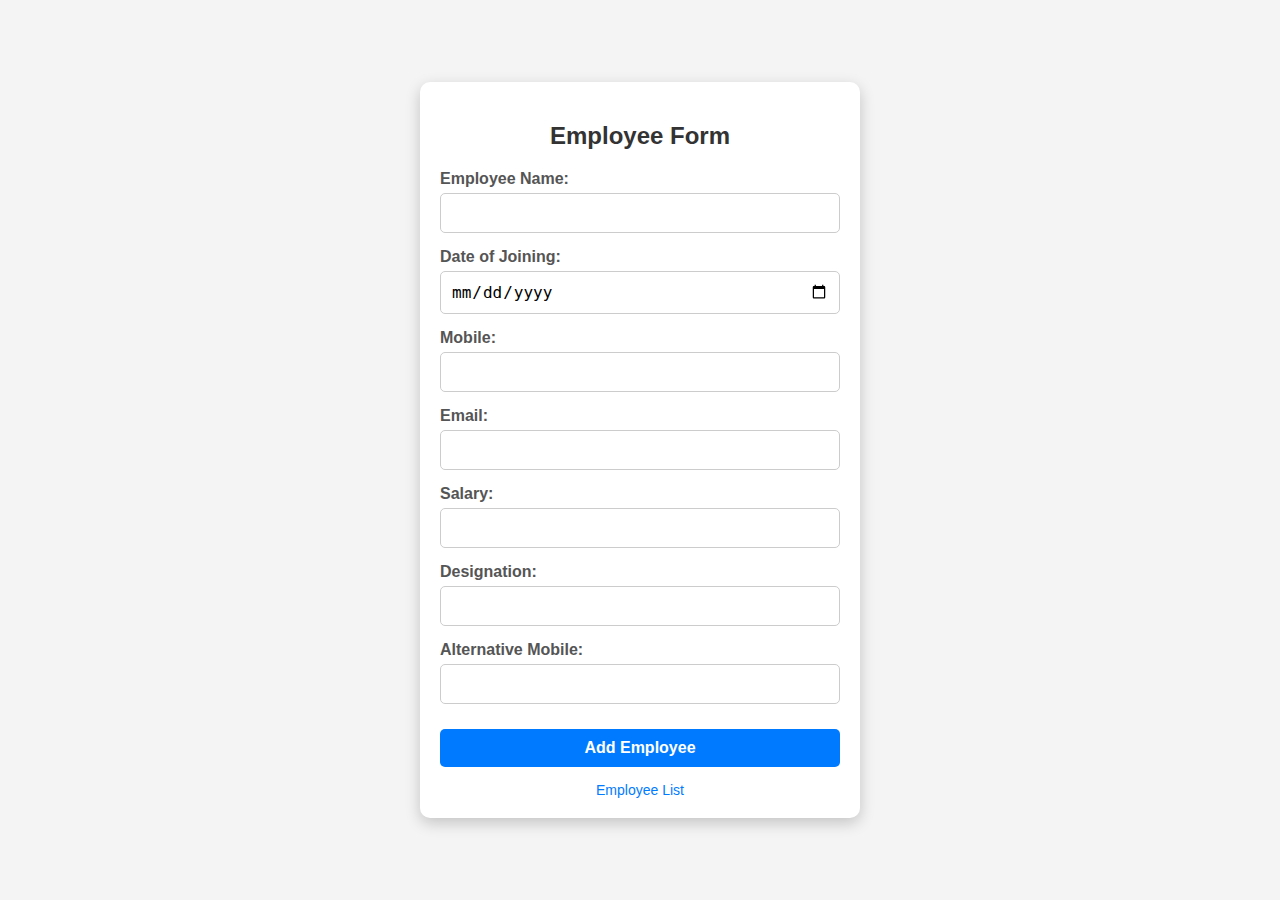
<file: EmpMgmt/index.html>
<!DOCTYPE html>
<html lang="en">
<head>
    <meta charset="UTF-8">
    <meta name="viewport" content="width=device-width, initial-scale=1.0">
    <title>Employee  Form</title>
    <link rel="stylesheet" href="style.css">
</head>
<body>
    <div class="container">
        <h2>Employee  Form</h2>
        <form id="employeeForm">
            
            <label for="employeeName">Employee Name:</label>
            <input type="text" id="employeeName" name="employeeName" required>
            
            <label for="dateOfJoining">Date of Joining:</label>
            <input type="date" id="dateOfJoining" name="dateOfJoining" required>
            
            <label for="mobile">Mobile:</label>
            <input type="tel" id="mobile" name="mobile" required pattern="[0-9]{10}">
            
            <label for="email">Email:</label>
            <input type="email" id="email" name="email" required>
            
            <label for="salary">Salary:</label>
            <input type="number" id="salary" name="salary" required>
            
            <label for="designation">Designation:</label>
            <input type="text" id="designation" name="designation" required>
            
            <label for="alternativeMobile">Alternative Mobile:</label>
            <input type="tel" id="alternativeMobile" name="alternativeMobile" pattern="[0-9]{10}">
            
            <button type="submit">Add Employee</button>
            <a href="employee-list.html">Employee List</a>
        </form>
    </div>
    <script src="script.js"></script>
    
</body>
</html>
</file>
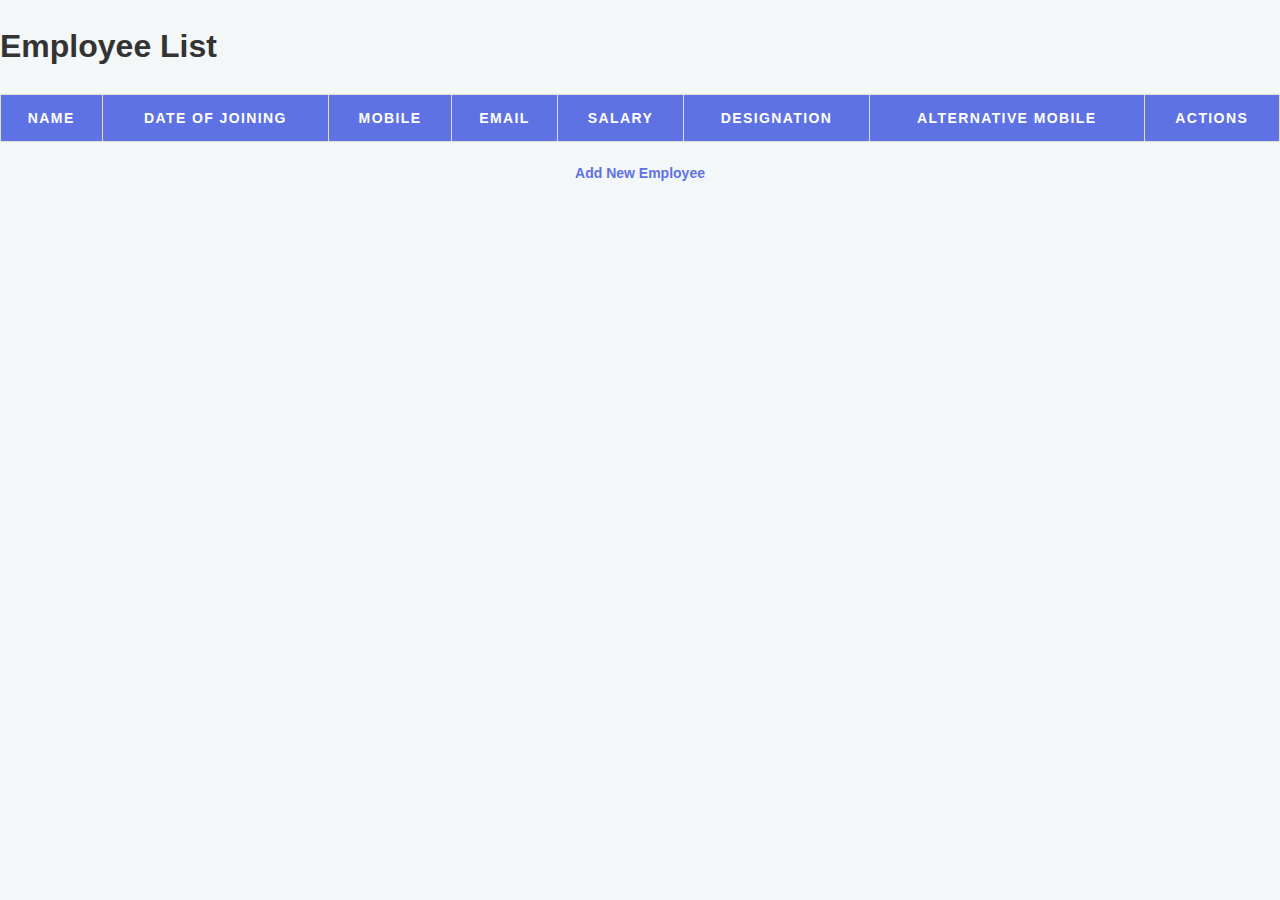
<file: EmpMgmt/employee-list.html>
<!DOCTYPE html>
<html lang="en">
<head>
    <meta charset="UTF-8">
    <meta name="viewport" content="width=device-width, initial-scale=1.0">
    <title>Employee List</title>
    <link rel="stylesheet" href="styles.css">
    <script src="employee-list.js" defer></script>
</head>
<body>
    <h1>Employee List</h1>
    <table id="employeeTable">
        <thead>
            <tr>
                <th>Name</th>
                <th>Date of Joining</th>
                <th>Mobile</th>
                <th>Email</th>
                <th>Salary</th>
                <th>Designation</th>
                <th>Alternative Mobile</th>
                <th>Actions</th>
            </tr>
        </thead>
        <tbody>
           
        </tbody>
    </table>
    <a href="index.html">Add New Employee</a>
</body>
</html>
</file>
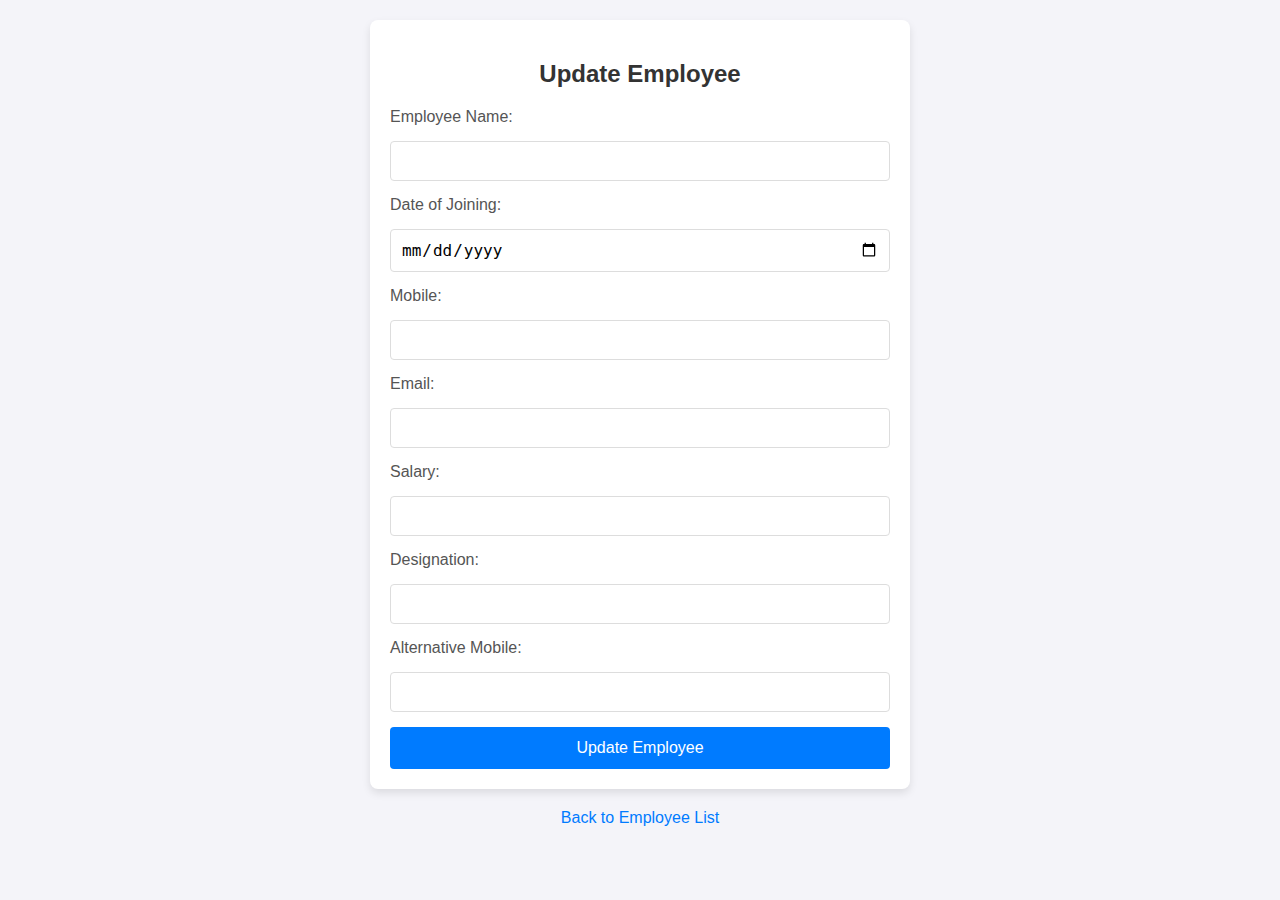
<file: EmpMgmt/update.html>
<!DOCTYPE html>
<html lang="en">
<head>
    <meta charset="UTF-8">
    <meta name="viewport" content="width=device-width, initial-scale=1.0">
    <title>Update Employee</title>
    <link rel="stylesheet" href="style1.css">
</head>
<body>
    <div class="container">
        <h2>Update Employee</h2>
        <form id="updateForm">
            <input type="hidden" id="employeeId">
            
            <label for="employeeName">Employee Name:</label>
            <input type="text" id="employeeName" name="employeeName" required>
            
            <label for="dateOfJoining">Date of Joining:</label>
            <input type="date" id="dateOfJoining" name="dateOfJoining" required>
            
            <label for="mobile">Mobile:</label>
            <input type="tel" id="mobile" name="mobile" required pattern="[0-9]{10}">
            
            <label for="email">Email:</label>
            <input type="email" id="email" name="email" required>
            
            <label for="salary">Salary:</label>
            <input type="number" id="salary" name="salary" required>
            
            <label for="designation">Designation:</label>
            <input type="text" id="designation" name="designation" required>
            
            <label for="alternativeMobile">Alternative Mobile:</label>
            <input type="tel" id="alternativeMobile" name="alternativeMobile" pattern="[0-9]{10}">
            
            <button type="submit">Update Employee</button>
        </form>
    </div>
    <script src="update.js"></script>
    <a href="employee-list.html">Back to Employee List</a>
</body>
</html>
</file>
<file: EmpMgmt/style.css>
/* style.css */

body {
    font-family: 'Arial', sans-serif;
    background-color: #f4f4f4;
    margin: 0;
    padding: 0;
    display: flex;
    justify-content: center;
    align-items: center;
    height: 100vh;
}

.container {
    background-color: #fff;
    padding: 20px;
    border-radius: 10px;
    box-shadow: 0 5px 15px rgba(0, 0, 0, 0.2);
    max-width: 400px;
    width: 100%;
}

h2 {
    text-align: center;
    margin-bottom: 20px;
    color: #333;
    font-weight: 600;
    font-size: 24px;
}

label {
    font-weight: 600;
    margin-bottom: 5px;
    display: block;
    color: #555;
}

input[type="text"],
input[type="date"],
input[type="tel"],
input[type="email"],
input[type="number"] {
    width: 100%;
    padding: 10px;
    margin-bottom: 15px;
    border: 1px solid #ccc;
    border-radius: 5px;
    box-sizing: border-box;
    font-size: 16px;
    transition: border-color 0.3s;
}

input[type="text"]:focus,
input[type="date"]:focus,
input[type="tel"]:focus,
input[type="email"]:focus,
input[type="number"]:focus {
    border-color: #007bff;
    outline: none;
}

button[type="submit"] {
    width: 100%;
    padding: 10px;
    background-color: #007bff;
    border: none;
    border-radius: 5px;
    color: white;
    font-size: 16px;
    font-weight: 600;
    cursor: pointer;
    transition: background-color 0.3s;
    margin-top: 10px;
}

button[type="submit"]:hover {
    background-color: #0056b3;
}

a {
    display: block;
    text-align: center;
    margin-top: 15px;
    color: #007bff;
    text-decoration: none;
    font-size: 14px;
}

a:hover {
    text-decoration: underline;
}
</file>
<file: EmpMgmt/style1.css>
/* General Styles */
body {
    font-family: Arial, sans-serif;
    margin: 0;
    padding: 0;
    background-color: #f4f4f9;
}

.container {
    max-width: 500px;
    margin: 20px auto;
    padding: 20px;
    background: #fff;
    border-radius: 8px;
    box-shadow: 0 4px 8px rgba(0, 0, 0, 0.1);
}

h2 {
    margin-bottom: 20px;
    color: #333;
    text-align: center;
}

/* Form Styles */
form {
    display: flex;
    flex-direction: column;
    gap: 15px;
}

label {
    font-size: 16px;
    color: #555;
}

input[type="text"], 
input[type="date"], 
input[type="tel"], 
input[type="email"], 
input[type="number"] {
    padding: 10px;
    border: 1px solid #ddd;
    border-radius: 4px;
    font-size: 16px;
}

input[type="text"]:focus, 
input[type="date"]:focus, 
input[type="tel"]:focus, 
input[type="email"]:focus, 
input[type="number"]:focus {
    border-color: #007bff;
    outline: none;
}

/* Button Styles */
button[type="submit"] {
    background-color: #007bff;
    color: #fff;
    border: none;
    padding: 12px;
    font-size: 16px;
    border-radius: 4px;
    cursor: pointer;
    transition: background-color 0.3s ease;
}

button[type="submit"]:hover {
    background-color: #0056b3;
}

/* Link Styles */
a {
    display: block;
    text-align: center;
    margin-top: 20px;
    color: #007bff;
    text-decoration: none;
    font-size: 16px;
}

a:hover {
    text-decoration: underline;
}
</file>
<file: EmpMgmt/styles.css>
/* styles.css */

/* Reset some default styles */
body, h2, table {
    margin: 0;
    padding: 0;
    border: 0;
    font-family: 'Segoe UI', Tahoma, Geneva, Verdana, sans-serif;
}

body {
    background-color: #f4f7f8;
    line-height: 1.6;
    color: #333;
}

.container {
    max-width: 2000px;
    margin: 30px auto;
    padding: 20px;
    background-color: #fff;
    border-radius: 8px;
    box-shadow: 0 4px 8px rgba(0, 0, 0, 0.1);
}

h2 {
    text-align: center;
    margin-bottom: 20px;
    color: #333;
}

#employeeTable {
    width: 100%;
    border-collapse: collapse;
    margin-bottom: 20px;
}

#employeeTable th, #employeeTable td {
    padding: 12px 15px;
    border: 1px solid #ddd;
    text-align: center;
}

#employeeTable th {
    background-color: #5e72e4;
    color: #fff;
    text-transform: uppercase;
    letter-spacing: 0.1em;
    font-size: 14px;
}

#employeeTable tr:nth-child(even) {
    background-color: #f2f2f2;
}

#employeeTable tr:hover {
    background-color: #d6d6d6;
}

#employeeTable td {
    font-size: 14px;
    color: #555;
}

button {
    padding: 8px 12px;
    margin-right: 5px;
    background-color: #5e72e4;
    color: white;
    border: none;
    border-radius: 5px;
    cursor: pointer;
    transition: background-color 0.3s ease;
}

button:hover {
    background-color: #4e62c4;
}

a {
    display: block;
    text-align: center;
    margin-top: 20px;
    text-decoration: none;
    color: #5e72e4;
    font-weight: bold;
    font-size: 14px;
    transition: color 0.3s ease;
}

a:hover {
    color: #4e62c4;
}
</file>
